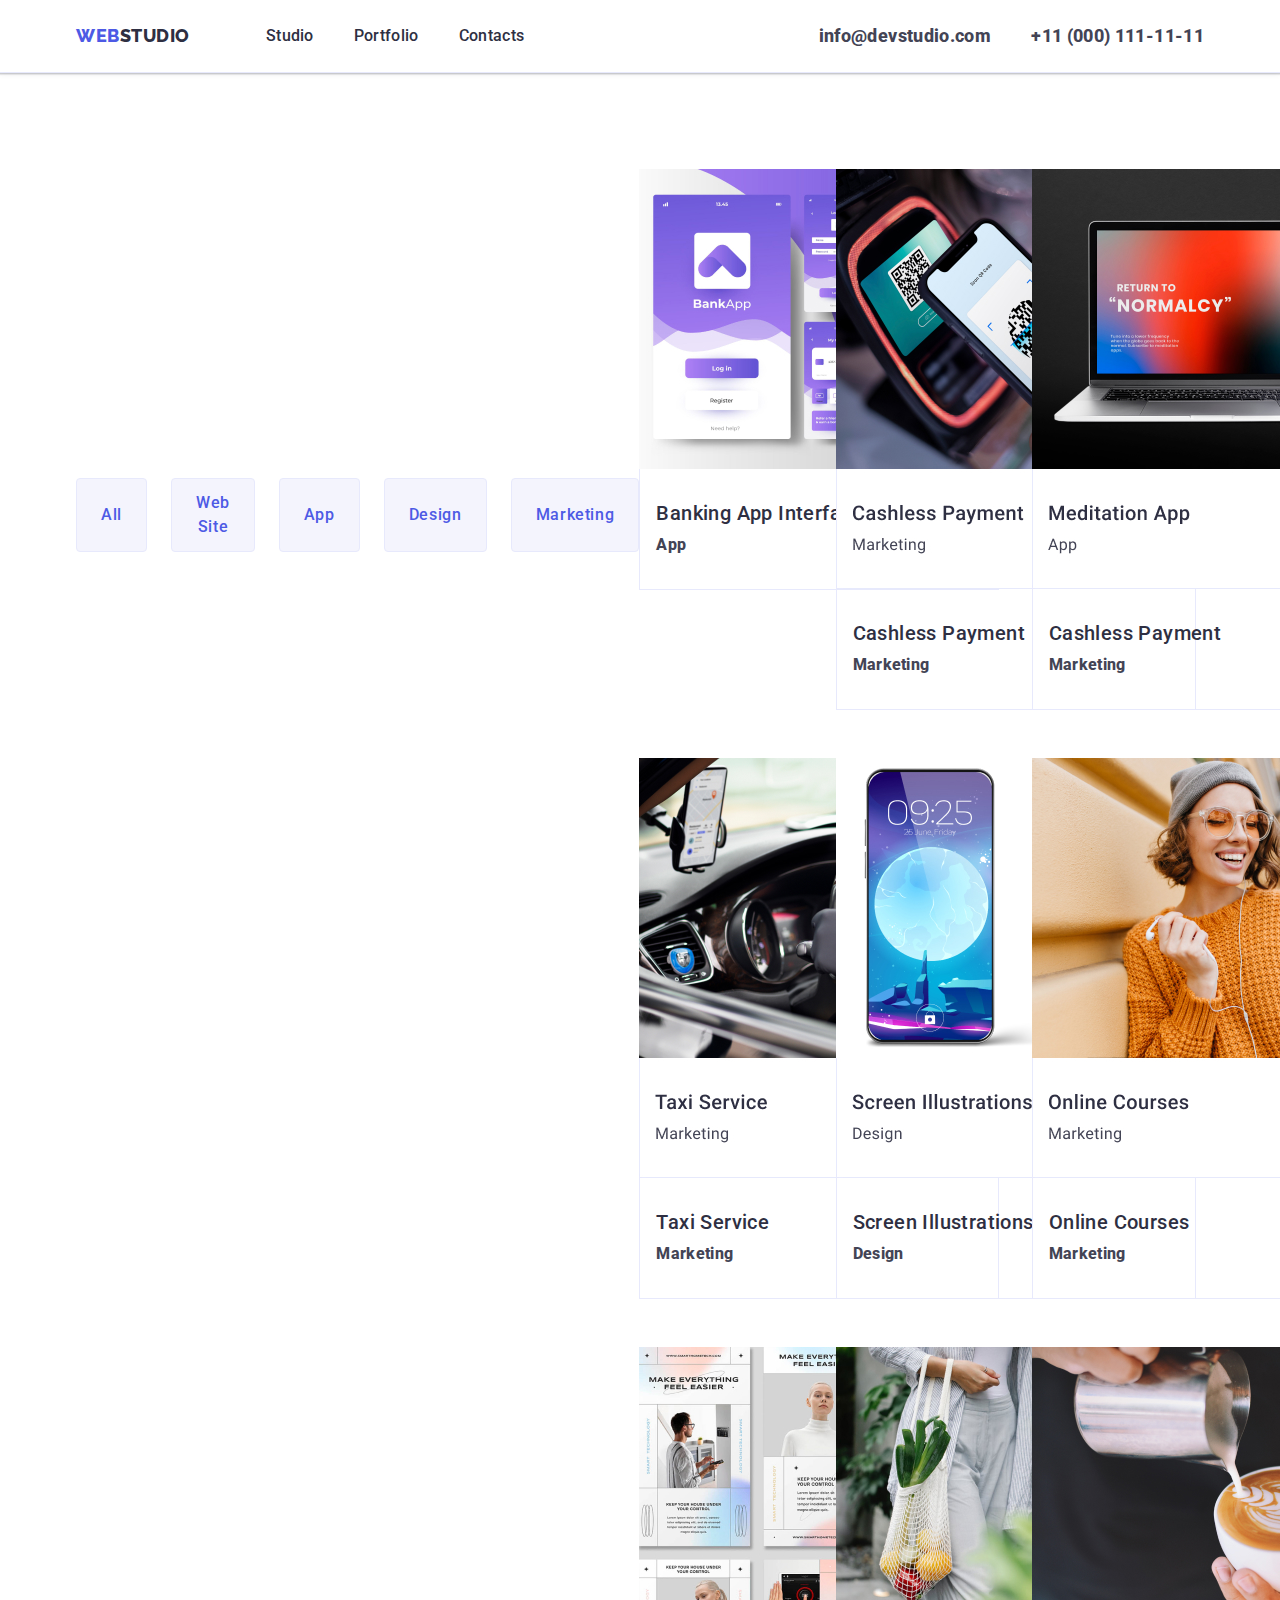
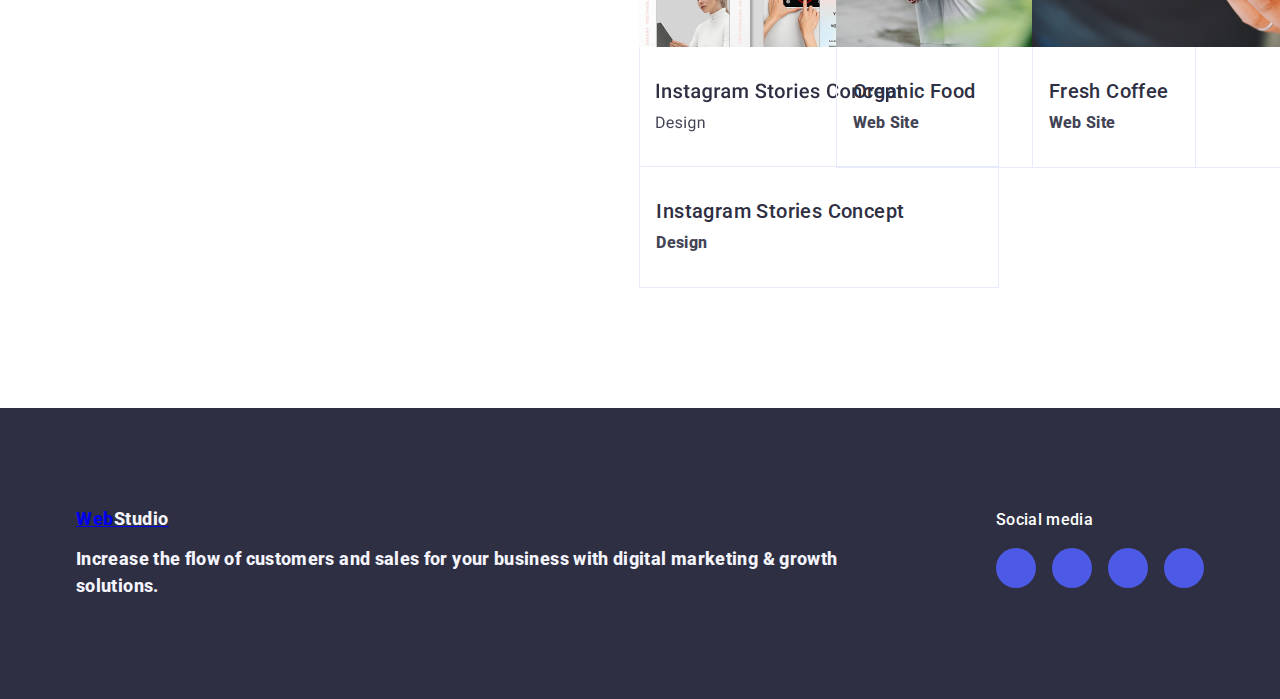
<file: portfolio.html>
<!DOCTYPE html>
<html lang="en">
  <head>
    <meta charset="UTF-8" />
    <meta name="viewport" content="width=device-width, initial-scale=1.0" />
    <title>Homework4</title>
    <link rel="preconnect" href="https://fonts.googleapis.com" />
    <link rel="preconnect" href="https://fonts.gstatic.com" crossorigin />
    <link
      href="https://fonts.googleapis.com/css2?family=Raleway:wght@800&family=Roboto:wght@400;500;700;900&display=swap"
      rel="stylesheet"
    />
    <link rel="stylesheet" href="https://cdnjs.cloudflare.com/ajax/libs/modern-normalize/2.0.0/modern-normalize.min.css" integrity="sha512-4xo8blKMVCiXpTaLzQSLSw3KFOVPWhm/TRtuPVc4WG6kUgjH6J03IBuG7JZPkcWMxJ5huwaBpOpnwYElP/m6wg==" crossorigin="anonymous" referrerpolicy="no-referrer"/>
    <link rel="stylesheet" href="./css/styles.css" />
  </head>
  <body>

          <!--Header-->
          <header class="header head-shadow">
            <div class="headercon container">
           
             <!--logo-->
            <nav class="header-logo">
              <a class="header-logolist link" href="./portfolio.html">Web<span class="inside-logo">Studio</span></a>
              <!--logo-->
      
                 <!--menu/Navigation-->
              <ul class="header-list">
                <li>
                  <a class="header-link-style link" href="./index.html">Studio</a>
                </li>
      
                <li>
                  <a class="header-link-style link" href="./portfolio.html">Portfolio</a>
                </li>
      
                <li>
                  <a class="header-link-style link" href="">Contacts</a>
                </li>
              </ul>
            </nav>
      
                  
              <!--Contacts-->
              <address class="header-contacts-style">
              <ul class="header-list">
                  <li><a class="header-contacts-color link" href="mailto:info@devstudio.com">info@devstudio.com</a></li>
              
              <!--menu/Navigation-->
      
              
                 <li> <a class="header-contacts-color link" href="tel:+110001111111">+11 (000) 111-11-11</a></li>
                </ul>
              </address>
              <!--Conntact-->
            </div>
          </header>

    <main>
        <section class="portfolio-section">
          <div class="container">
            <h1 class="visually-hidden">portfolio-page title</h1>

        <!--Hero Section-->
        <ul class="list-child">

            <li> <button type="button"  class="filter-button">All</button></li>
            
            <li> <button type="button"  class="filter-button">Web Site</button></li>

            <li> <button type="button"  class="filter-button">App</button></li>

            <li> <button type="button"  class="filter-button">Design</button></li>

            <li> <button type="button"  class="filter-button">Marketing</button></li>
        </ul>

        <ul class="list-portfolio">
        <!--First Item-->
          <li class="list-portfolio-color"> 
            <a href="#" class="portfolio-link link">
          <img src="./images/img8.jpg" alt="Banking App Interface Concept" width="360" class="display"/>
          <div class="portfolio-color-con">
            <h2 class="portfolio-services"> Banking App Interface Concept </h2>
            <p class="portfolio-category"> App </p>
          </div>
            </a>
          </li>
        <!--First Item-->

        <!--Second Item-->
        <li class="list-portfolio-color"> 
          <a href="#" class="portfolio-link link">
        <img src="./images/img9.jpg" alt="Cashless Payment" width="360" class="display"/>
        <div class="portfolio-color-con">
          <h2 class="portfolio-services"> Cashless Payment</h2>
          <p class="portfolio-category"> Marketing </p>
        </div>
          </a>
        </li>
        <!--Second Item-->

        <!--Third Item-->
        <li class="list-portfolio-color">
          <a href="" class="portfolio-link link">
          <img src="./images/img10.jpg" alt="Cashless Payment" width="360" class="display"/>
          <div class="portfolio-color-con">
            <h2 class="portfolio-services"> Cashless Payment </h2>
            <p class="portfolio-category"> Marketing </p>
          </div>
          </a>
        </li>
        <!--Third Item-->

        <!--Fourth Item-->
          <li class="list-portfolio-color">
          <a href="#" class="portfolio-link link">
          <img src="./images/img11.jpg" alt="Taxi Service" width="360" class="display"/>
          <div class="portfolio-color-con">
            <h2 class="portfolio-services"> Taxi Service </h2>
            <p class="portfolio-category"> Marketing </p>
          </div>
          </a>
        </li>

          <li class="list-portfolio-color">
          <a href="#" class="portfolio-link link">
          <img src="./images/img12.jpg" alt="Screen Illustrations" width="360" class="display"/>
          <div class="portfolio-color-con">
            <h2 class="portfolio-services"> Screen Illustrations </h2>
            <p class="portfolio-category"> Design </p>
          </div>
          </a>
        </li>

          <li class="list-portfolio-color">
          <a href="#" class="portfolio-link link">
          <img src="./images/img13.jpg" alt="Online Courses" width="360" class="display"/>
          <div class="portfolio-color-con">
            <h2 class="portfolio-services">Online Courses </h2>
            <p class="portfolio-category"> Marketing </p>
          </div>
          </a>
        </li>

          <li class="list-portfolio-color">
          <a href="#" class="portfolio-link link">
          <img src="./images/img14.jpg" alt="Instagram Stories Concept" width="360" class="display"/>
          <div class="portfolio-color-con">
            <h2 class="portfolio-services"> Instagram Stories Concept </h2>
            <p class="portfolio-category"> Design </p>
          </div>
          </a>
        </li>

          <li class="list-portfolio-color">
          <a href="#" class="portfolio-link link">
          <img src="./images/img15.jpg" alt="Organic Food" width="360" class="display"/>
          <div class="portfolio-color-con">            
            <h2 class="portfolio-services"> Organic Food </h2>
            <p class="portfolio-category"> Web Site </p>
          </div>
          </a>
        </li>

          <li class="list-portfolio-color">
          <a href="#" class="portfolio-link link">
          <img src="./images/img16.jpg" alt="Fresh Coffee" width="360" class="display"/>
          <div class="portfolio-color-con">
            <h2 class="portfolio-services"> Fresh Coffee </h2>
            <p class="portfolio-category"> Web Site </p>
          </div>
          </a>
        </li>
      </ul>
        <!--Hero Section-->
      </div>
        </section>
    </main>
        
<!--Footer-->
<footer class="foter">
  <div class="container">
        <div class="footer-hw">
          <a class="logolist footer-link" href="./index.html">Web<span class="studiologo">Studio</span></a>
          <p class="footer-paragraph"> Increase the flow of customers and sales for your business with digital marketing & growth solutions. </p>
        </div>

      <div>
        <p class="footer-socmed">Social media</p>
        <ul class="footer-socmed-list">

          <li class="footer-socmed-items">
            <a href="" class="footer-socmed-listitems-link">
              <svg class="socmed-svg" xmlns="http://www.w3.org/2000/svg" width="24" height="24">
                <use href="./images/icons.svg#footer-instagram"></use>
              </svg>
            </a>
          </li>
          

          <li class="footer-socmed-items">
            <a href="" class="footer-socmed-listitems-link">
              <svg class="socmed-svg" xmlns="http://www.w3.org/2000/svg" width="24" height="24">
                <use href="./images/icons.svg#footer-twitter"></use>
              </svg>
            </a>
          </li>

          <li class="footer-socmed-items">
            <a href="" class="footer-socmed-listitems-link">
              <svg class="socmed-svg" xmlns="http://www.w3.org/2000/svg" width="24" height="24">
                <use href="./images/icons.svg#footer-facebook"></use>
              </svg>
            </a>
          </li>

          <li class="footer-socmed-items">
            <a href="" class="footer-socmed-listitems-link">
              <svg class="socmed-svg" xmlns="http://www.w3.org/2000/svg" width="24" height="24">
                <use href="./images/icons.svg#footer-linkedin"></use>
              </svg>
            </a>
          </li>
        </ul>
      </div>
  </div>
</footer>
<!--Footer-->
</body>
</html>
</file>
<file: css/styles.css>
:root{
        --iris: #4d5ae5;
        --ocean: #404bbf;
        --navy-blue: #2e2f42;
        --green: ##31d0aa;
        --slate: #434455;
        --light-slate: #8e8f99;
        --cornflower: #e7e9fc;
        --cloud: #f4f4fd;
        --white: #ffffff;
        --dairy: #fcfcfc;

}

*{
    box-sizing: border-box;
    margin: 0;
    padding: 0;
}

body{
    font-family: Roboto, sans-serif;   
    font-weight: 800;
    font-size: 18px;
    line-height: 1.17;
    letter-spacing: 0.03em;
    color: #434455;
    background-color: var(--white);
}

 /* logo */

.head-shadow{
    box-shadow:  0px 2px 1px rgba(46, 47, 66, 0.08), 0px 1px 1px rgba(46, 47, 66, 0.16), 0px 1px 6px rgba(46, 47, 66 , 0.08);
}

.header-logolist{
    font-family: "Raleway", sans-serif;
    font-weight: 800;
    font-size: 18px;
    line-height: 1.17;
    letter-spacing: 0.03em;
    text-transform: uppercase;
    color: #4d5ae5;
    margin-right: 76px;
}

.headercon{
    display: flex;
    justify-content: space-between;
}

.inside-logo{
    color: #2e2f42;

}

.header{
    border-bottom: 1px solid #e7e9fc;
}


.headercon{
    display: flex;
    justify-content: space-between;
    width: 1158px;
}

.header-list{
    list-style: none;
    gap: 40px;
    display: flex;
}

.header-link-style{
    font-weight: 500;
    font-size: 16px;
    line-height: 1.5;
    letter-spacing: 0.02em;
    color: #2e2f42;
    /* display: flex; */
    padding: 24px 0 24px;
    /* text-decoration: none; */
    
}

.header-link-style:hover,
.header-link-style:focus{
    color: var(--ocean);
}

.header-link-active{
    color: var(--ocean);
}

.link{
    text-decoration: none;
   
}

.display{
    display: block;
}
  
.header-logo,
.header-contacts-style{
    display: flex;
    align-items: center;
}

/* logo */

.header-contacts-style{
    font-style: normal;
    

}

.header-contacts-style:hover,
.header-contacts-style:focus{
    color: #404bbf;
}

.header-contacts-color{
    color: #434455;
    line-height: 1.5;
    letter-spacing: 0.02em;
}



/* Section 1 */

.first-section{
    background-color: var(--navy-blue);
    padding: 188px 0;
    background-image: linear-gradient(rgba(46, 47, 66, 0.7), 
    rgba(46, 47, 66, 0.7)), url(./images/img17.jpg);
    max-width: 1440px;
    background-repeat: no-repeat;
    background-position: center;
    background-size: cover;
}


.section-title{
   font-size: 56px;
   line-height: 1.07;
   text-align: center;
   letter-spacing: 0.02em;
   color: #ffffff;
   max-width: 496px;
   margin: 0 auto 48px;
}

.button{
    background-color: #4D5AE5;
    font-family: 'Roboto',sans-serif;
    font-weight: 500;
    font-size: 16px;
    line-height: 1.5;
    letter-spacing: 0.04em;
    color: #FFFFFF;
    cursor: pointer;
    display: block;
    min-width: 169px;
    height: 56px;
    border: none;
    border-radius: 4px;
    margin: 0 auto;
    }

.button:hover,
.button:focus{
    background-color: #404bbf;
}

 /* portfolio page button */
.filter-button{
    font-family: "Roboto", sans-serif;
    font-weight: 500;
    font-size: 16px;
    line-height: 1.5;
    letter-spacing: 0.04em;
    color: var(--iris);
    background-color: var(--cloud);
    cursor: pointer;
    border: 1px solid #e7e9fc;
    border-radius: 4px;
    padding: 12px 24px;
}

.filter-button:hover,
.filter-button:focus{
    background-color: var(--ocean);
    border: 1px solid transparent;
    box-shadow: 0px 3px 1px rgba(0, 0, 0, 0.1), 0px 2px 1px rgba(0, 0, 0, 0.08), 0px 2px 2px rgba(0, 0, 0, 0.12);
    
}
 /* portfolio page button */

/* section 2 class */

.second-section{
    padding: 120px 0;
}

.listarea{
    list-style: none;
    display: flex;
    gap: 24px;
}

.list-svg{
    display: flex;
    align-items: center;
    justify-content: center;
    height: 112px;
    background-color: #f4f4fd;
    border-radius: 4px;
    margin-bottom: 8px;
}


.section-two-headers{
    font-weight: 500;
    font-size: 20px;
    line-height: 1.2;
    letter-spacing: 0.02em;
    color: #2e2f42;
    margin-bottom: 8px;
    text-align: left;
}

.visually-hidden {
    position: absolute;
    width: 1px;
    height: 1px;
    margin: -1px;
    border: 0;
    padding: 0;
    
    white-space: nowrap;
    clip-path: inset(100%);
    clip: rect(0 0 0 0);
    overflow: hidden;
    outline: 0;
    outline-offset: 0;
  }

.section-two-paragraphs{
    font-size: 16px;
    line-height: 1.5;
    letter-spacing: 0.02em;
    color: #434455;
    text-align: left;
    text-transform: capitalize;
}

.section-title{
   background-color: #2e2f42;
   font-size: 56px;
   line-height: 1.07;
   text-align: center;
   letter-spacing: 0.02em;
   color: #ffffff;
}

.list-items{
   /* margin-right: 24px; */
   width: calc((100% - 72px) / 4);
    
}

/* section 3 class */

.third-section{
    padding: 120px;
}

.third-headers-item{
    width:  calc((100% - 48px) / 3);
}


.third-headers{
    font-size: 36px;
    line-height: 1.11;
    text-align: center;
    letter-spacing: 0.02em;
    text-transform: capitalize;
    color: #2e2f42;
    padding-bottom: 120px;
    margin-bottom: 72px;
}

.third-headers-item{
    width:  calc((100% - 48px) / 3);
}

/* section 4 class */

.fourth-section{
    background-color: #f4f4fd;
    padding: 120px 0;
}

.fourth-section-header{
    /* background-color: #f4f4fd; */
    font-size: 36px;
    line-height: 1.11;
    text-align: center;
    letter-spacing: 0.02em;
    text-transform: capitalize;
    color: #2e2f42;
    /* padding: 120px 0; */
    margin-bottom: 72px;
}

.fourth-section-items{
    padding: 32px 0;

}

.employees-color {
    background-color: #ffffff;
    width: calc((100% - 72px) / 4); 
    box-shadow:  0px 1px 6px rgba(46, 47, 66, 0.08), 0px 1px 1px rgba(46, 47, 66, 0.16), 0px 2px 1px rgba(46, 47 , 66, 0.08);
    border-radius: 0px 0px 4px 4px;
    gap: 24px;
}

.social-network{
    display: flex;
    justify-content: center;
    gap: 24px
}

.socmed{
    width: 40px;
    height: 40px;
    list-style: none;
}

.socmed-link{
    width: 100%;
    height: 100%;
    background-color: var(--iris);
    border-radius: 50%;
    display: flex;
    align-items: center;
    justify-content: center;
}

.socmed-link:hover{
    background-color: #404bbf;
}

.socmed-link:focus{
    background-color: #404bbf;
}

.socmed-svg{
    fill: var(--cloud);
}

.employees-name{
    color:#2e2f42;
    font-weight: 500;
    letter-spacing: 0.02em;
    font-size: 20px;
    line-height: 1.2;
    text-align: center;
    margin-bottom: 8px;
}

.employees-header{
    margin-bottom: 8px;
}

.employees-position {
    font-size: 16px;
    color: #434455;
    letter-spacing: 0.02em;
    line-height: 1.5;
    text-align: center;
}

/* Section 5 */
.customers{
    padding: 120px 0;
}

.customers-header{
    font-size: 36px;
    line-height: 1.11;
    color: #2e2f42;
    margin-bottom: 72PX;
}

.customers-list{
    display: flex;
    gap: 24px;
    list-style: none;
}

.customers-list-item{
    width: calc((100% - 120px) / 6);
    height: 88px;
}

.customers-list-link{
    width: 100%;
    height: 100%;
    border: 1px solid #8e8f99;
    border-radius: 4px;
    display: flex;
    align-items: center;
    justify-content: center;
    color: #8e8f99;
}

.customers-list-link:hover,
.customers-list-link:focus{
    color: #404bbf;
    border-color: #404bbf;
}
.customers-svg{
    fill: currentColor;
}

/* Section 5 */



/* Porfolio pages */

.container{
    width: 1158px;
    margin: 0 auto;
    padding: 0 15px;
}


.active-filter{
    color: var(--white);
}

li{
   list-style: none;
   display: flex;
   gap: 40px;
}

.porfolio-link{
    text-decoration: none; 
}

.portfolio-link:hover,
.portfolio-link:focus{
    box-shadow: 0px 1px 6px rgba(46, 47, 66, 0.08),
    0px 1px 1px rgba(46, 47, 66, 0.16), 0px 2px 1px rgba(46, 47, 66, 0.08);
}

.portfolio-section{
    padding-top: 96px;
    padding-bottom: 120px;
}



.portfolio-services{
    font-weight: 500;
    font-size: 20px;
    line-height: 1.2;
    letter-spacing: 0.02em;
    color: var(--navy-blue);
    margin-bottom: 8px;
    text-align: left;
    /* text-transform: lowercase;
    text-decoration: none; */
}

.portfolio-category{
    font-size: 16px;
    line-height: 1.5;
    letter-spacing: 0.02em;
    color: #434455;
    text-align: left;
    text-transform: capitalize;
}

.list-portfolio{
    list-style: none;
    display: flex;
    flex-wrap: wrap;
    gap: 24px;
    row-gap: 48px;
}

.list-portfolio-color{
    width: calc((100% - 48px) / 3);
}

.portfolio-color-con{
    padding: 32px 16px;
    border: 1px solid #e7e9fc;
    border-top: none;
    
}

.list-child{
    justify-content: center;
    gap: 24px;
    margin-bottom: 72px;
    display: flex;
}

/* footer style */
.footer-hw{
    margin-right: 120px;
}

.footer-socmed{
    font-weight: 500;
    font-size: 16px;
    line-height: 1.5;
    letter-spacing: 0.02em;
    color:var(--white);
    margin-bottom: 16px;
}

.footer-socmed-list{
    display: flex;
    gap: 16px;
    list-style: none;
}

.footer-socmed-items{
    width: 40px;
    height: 40px;
}

.footer-socmed-listitems-link{
    width: 100%;
    height: 100%;
    background-color: #4d5ae5;
    border-radius: 50%;
    display: flex;
    align-items: center;
    justify-content: center;
}

.footer-socmed-listitems-link:hover, 
.footer-socmed-listitems-link:focus{
    background-color: #31d0aa;
}

.header-logo{
    text-decoration: none;
    display: flex;
    align-items: center;
}

/* .logo span.weblogo,
.logo span.studio{
    text-decoration: none;
    color: var(--cloud);
} */

.foter{
    background-color: var(--navy-blue);
    padding: 100px 0;
}

.foter,
.container{
    display: flex;
    align-items: baseline;
}

.footer-paragraph{
    line-height: 1.5;
    color: #f4f4fd;
    letter-spacing: 0.02em;
}

.studiologo{
    color: #f4f4fd;
}

.foterlink{
    line-height: 1.5;
    display: inline-block;
    letter-spacing: 0.02em;
    max-width: 264px;
    margin-bottom: 16px;
}

.footer-link{
    display: inline-block;
    margin-bottom: 16px;
}

.footer-container {
    display: flex;
    justify-content: center;
    flex-direction: column;
  }
</file>
